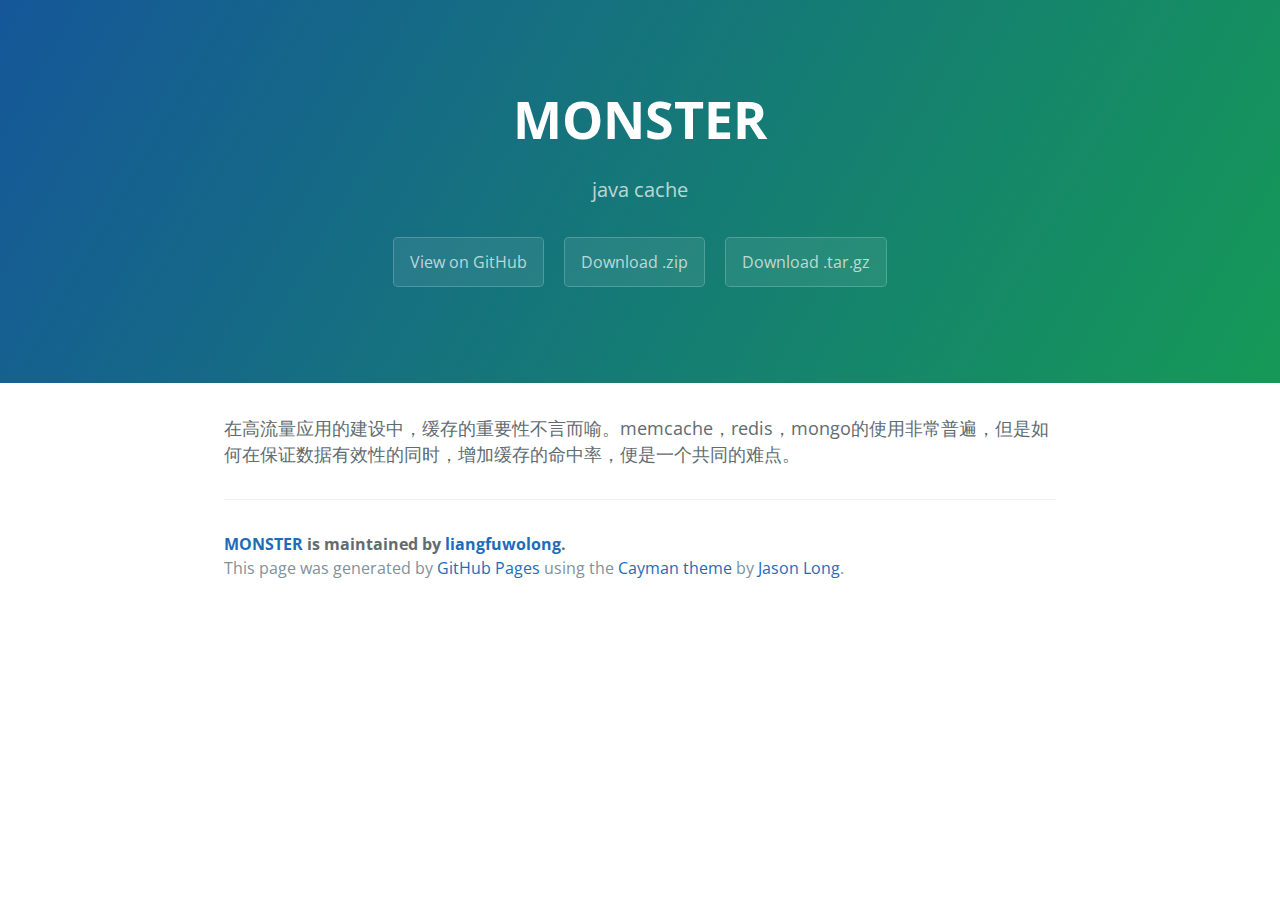
<file: index.html>
<!DOCTYPE html>
<html lang="en-us">
  <head>
    <meta charset="UTF-8">
    <title>MONSTER by liangfuwolong</title>
    <meta name="viewport" content="width=device-width, initial-scale=1">
    <link rel="stylesheet" type="text/css" href="stylesheets/normalize.css" media="screen">
    <link href='http://fonts.googleapis.com/css?family=Open+Sans:400,700' rel='stylesheet' type='text/css'>
    <link rel="stylesheet" type="text/css" href="stylesheets/stylesheet.css" media="screen">
    <link rel="stylesheet" type="text/css" href="stylesheets/github-light.css" media="screen">
  </head>
  <body>
    <section class="page-header">
      <h1 class="project-name">MONSTER</h1>
      <h2 class="project-tagline">java cache</h2>
      <a href="https://github.com/liangfuwolong/Demo" class="btn">View on GitHub</a>
      <a href="https://github.com/liangfuwolong/Demo/zipball/master" class="btn">Download .zip</a>
      <a href="https://github.com/liangfuwolong/Demo/tarball/master" class="btn">Download .tar.gz</a>
    </section>

    <section class="main-content">
      <p>在高流量应用的建设中，缓存的重要性不言而喻。memcache，redis，mongo的使用非常普遍，但是如何在保证数据有效性的同时，增加缓存的命中率，便是一个共同的难点。</p>

      <footer class="site-footer">
        <span class="site-footer-owner"><a href="https://github.com/liangfuwolong/Demo">MONSTER</a> is maintained by <a href="https://github.com/liangfuwolong">liangfuwolong</a>.</span>

        <span class="site-footer-credits">This page was generated by <a href="https://pages.github.com">GitHub Pages</a> using the <a href="https://github.com/jasonlong/cayman-theme">Cayman theme</a> by <a href="https://twitter.com/jasonlong">Jason Long</a>.</span>
      </footer>

    </section>

  
  </body>
</html>
</file>
<file: stylesheets/stylesheet.css>
* {
  box-sizing: border-box; }

body {
  padding: 0;
  margin: 0;
  font-family: "Open Sans", "Helvetica Neue", Helvetica, Arial, sans-serif;
  font-size: 16px;
  line-height: 1.5;
  color: #606c71; }

a {
  color: #1e6bb8;
  text-decoration: none; }
  a:hover {
    text-decoration: underline; }

.btn {
  display: inline-block;
  margin-bottom: 1rem;
  color: rgba(255, 255, 255, 0.7);
  background-color: rgba(255, 255, 255, 0.08);
  border-color: rgba(255, 255, 255, 0.2);
  border-style: solid;
  border-width: 1px;
  border-radius: 0.3rem;
  transition: color 0.2s, background-color 0.2s, border-color 0.2s; }
  .btn + .btn {
    margin-left: 1rem; }

.btn:hover {
  color: rgba(255, 255, 255, 0.8);
  text-decoration: none;
  background-color: rgba(255, 255, 255, 0.2);
  border-color: rgba(255, 255, 255, 0.3); }

@media screen and (min-width: 64em) {
  .btn {
    padding: 0.75rem 1rem; } }

@media screen and (min-width: 42em) and (max-width: 64em) {
  .btn {
    padding: 0.6rem 0.9rem;
    font-size: 0.9rem; } }

@media screen and (max-width: 42em) {
  .btn {
    display: block;
    width: 100%;
    padding: 0.75rem;
    font-size: 0.9rem; }
    .btn + .btn {
      margin-top: 1rem;
      margin-left: 0; } }

.page-header {
  color: #fff;
  text-align: center;
  background-color: #159957;
  background-image: linear-gradient(120deg, #155799, #159957); }

@media screen and (min-width: 64em) {
  .page-header {
    padding: 5rem 6rem; } }

@media screen and (min-width: 42em) and (max-width: 64em) {
  .page-header {
    padding: 3rem 4rem; } }

@media screen and (max-width: 42em) {
  .page-header {
    padding: 2rem 1rem; } }

.project-name {
  margin-top: 0;
  margin-bottom: 0.1rem; }

@media screen and (min-width: 64em) {
  .project-name {
    font-size: 3.25rem; } }

@media screen and (min-width: 42em) and (max-width: 64em) {
  .project-name {
    font-size: 2.25rem; } }

@media screen and (max-width: 42em) {
  .project-name {
    font-size: 1.75rem; } }

.project-tagline {
  margin-bottom: 2rem;
  font-weight: normal;
  opacity: 0.7; }

@media screen and (min-width: 64em) {
  .project-tagline {
    font-size: 1.25rem; } }

@media screen and (min-width: 42em) and (max-width: 64em) {
  .project-tagline {
    font-size: 1.15rem; } }

@media screen and (max-width: 42em) {
  .project-tagline {
    font-size: 1rem; } }

.main-content :first-child {
  margin-top: 0; }
.main-content img {
  max-width: 100%; }
.main-content h1, .main-content h2, .main-content h3, .main-content h4, .main-content h5, .main-content h6 {
  margin-top: 2rem;
  margin-bottom: 1rem;
  font-weight: normal;
  color: #159957; }
.main-content p {
  margin-bottom: 1em; }
.main-content code {
  padding: 2px 4px;
  font-family: Consolas, "Liberation Mono", Menlo, Courier, monospace;
  font-size: 0.9rem;
  color: #383e41;
  background-color: #f3f6fa;
  border-radius: 0.3rem; }
.main-content pre {
  padding: 0.8rem;
  margin-top: 0;
  margin-bottom: 1rem;
  font: 1rem Consolas, "Liberation Mono", Menlo, Courier, monospace;
  color: #567482;
  word-wrap: normal;
  background-color: #f3f6fa;
  border: solid 1px #dce6f0;
  border-radius: 0.3rem; }
  .main-content pre > code {
    padding: 0;
    margin: 0;
    font-size: 0.9rem;
    color: #567482;
    word-break: normal;
    white-space: pre;
    background: transparent;
    border: 0; }
.main-content .highlight {
  margin-bottom: 1rem; }
  .main-content .highlight pre {
    margin-bottom: 0;
    word-break: normal; }
.main-content .highlight pre, .main-content pre {
  padding: 0.8rem;
  overflow: auto;
  font-size: 0.9rem;
  line-height: 1.45;
  border-radius: 0.3rem; }
.main-content pre code, .main-content pre tt {
  display: inline;
  max-width: initial;
  padding: 0;
  margin: 0;
  overflow: initial;
  line-height: inherit;
  word-wrap: normal;
  background-color: transparent;
  border: 0; }
  .main-content pre code:before, .main-content pre code:after, .main-content pre tt:before, .main-content pre tt:after {
    content: normal; }
.main-content ul, .main-content ol {
  margin-top: 0; }
.main-content blockquote {
  padding: 0 1rem;
  margin-left: 0;
  color: #819198;
  border-left: 0.3rem solid #dce6f0; }
  .main-content blockquote > :first-child {
    margin-top: 0; }
  .main-content blockquote > :last-child {
    margin-bottom: 0; }
.main-content table {
  display: block;
  width: 100%;
  overflow: auto;
  word-break: normal;
  word-break: keep-all; }
  .main-content table th {
    font-weight: bold; }
  .main-content table th, .main-content table td {
    padding: 0.5rem 1rem;
    border: 1px solid #e9ebec; }
.main-content dl {
  padding: 0; }
  .main-content dl dt {
    padding: 0;
    margin-top: 1rem;
    font-size: 1rem;
    font-weight: bold; }
  .main-content dl dd {
    padding: 0;
    margin-bottom: 1rem; }
.main-content hr {
  height: 2px;
  padding: 0;
  margin: 1rem 0;
  background-color: #eff0f1;
  border: 0; }

@media screen and (min-width: 64em) {
  .main-content {
    max-width: 64rem;
    padding: 2rem 6rem;
    margin: 0 auto;
    font-size: 1.1rem; } }

@media screen and (min-width: 42em) and (max-width: 64em) {
  .main-content {
    padding: 2rem 4rem;
    font-size: 1.1rem; } }

@media screen and (max-width: 42em) {
  .main-content {
    padding: 2rem 1rem;
    font-size: 1rem; } }

.site-footer {
  padding-top: 2rem;
  margin-top: 2rem;
  border-top: solid 1px #eff0f1; }

.site-footer-owner {
  display: block;
  font-weight: bold; }

.site-footer-credits {
  color: #819198; }

@media screen and (min-width: 64em) {
  .site-footer {
    font-size: 1rem; } }

@media screen and (min-width: 42em) and (max-width: 64em) {
  .site-footer {
    font-size: 1rem; } }

@media screen and (max-width: 42em) {
  .site-footer {
    font-size: 0.9rem; } }
</file>
<file: stylesheets/github-light.css>
/*
   Copyright 2014 GitHub Inc.

   Licensed under the Apache License, Version 2.0 (the "License");
   you may not use this file except in compliance with the License.
   You may obtain a copy of the License at

       http://www.apache.org/licenses/LICENSE-2.0

   Unless required by applicable law or agreed to in writing, software
   distributed under the License is distributed on an "AS IS" BASIS,
   WITHOUT WARRANTIES OR CONDITIONS OF ANY KIND, either express or implied.
   See the License for the specific language governing permissions and
   limitations under the License.

*/

.pl-c /* comment */ {
  color: #969896;
}

.pl-c1      /* constant, markup.raw, meta.diff.header, meta.module-reference, meta.property-name, support, support.constant, support.variable, variable.other.constant */,
.pl-s .pl-v /* string variable */ {
  color: #0086b3;
}

.pl-e  /* entity */,
.pl-en /* entity.name */ {
  color: #795da3;
}

.pl-s .pl-s1 /* string source */,
.pl-smi      /* storage.modifier.import, storage.modifier.package, storage.type.java, variable.other, variable.parameter.function */ {
  color: #333;
}

.pl-ent /* entity.name.tag */ {
  color: #63a35c;
}

.pl-k /* keyword, storage, storage.type */ {
  color: #a71d5d;
}

.pl-pds              /* punctuation.definition.string, string.regexp.character-class */,
.pl-s                /* string */,
.pl-s .pl-pse .pl-s1 /* string punctuation.section.embedded source */,
.pl-sr               /* string.regexp */,
.pl-sr .pl-cce       /* string.regexp constant.character.escape */,
.pl-sr .pl-sra       /* string.regexp string.regexp.arbitrary-repitition */,
.pl-sr .pl-sre       /* string.regexp source.ruby.embedded */ {
  color: #183691;
}

.pl-v /* variable */ {
  color: #ed6a43;
}

.pl-id /* invalid.deprecated */ {
  color: #b52a1d;
}

.pl-ii /* invalid.illegal */ {
  background-color: #b52a1d;
  color: #f8f8f8;
}

.pl-sr .pl-cce /* string.regexp constant.character.escape */ {
  color: #63a35c;
  font-weight: bold;
}

.pl-ml /* markup.list */ {
  color: #693a17;
}

.pl-mh        /* markup.heading */,
.pl-mh .pl-en /* markup.heading entity.name */,
.pl-ms        /* meta.separator */ {
  color: #1d3e81;
  font-weight: bold;
}

.pl-mq /* markup.quote */ {
  color: #008080;
}

.pl-mi /* markup.italic */ {
  color: #333;
  font-style: italic;
}

.pl-mb /* markup.bold */ {
  color: #333;
  font-weight: bold;
}

.pl-md /* markup.deleted, meta.diff.header.from-file */ {
  background-color: #ffecec;
  color: #bd2c00;
}

.pl-mi1 /* markup.inserted, meta.diff.header.to-file */ {
  background-color: #eaffea;
  color: #55a532;
}

.pl-mdr /* meta.diff.range */ {
  color: #795da3;
  font-weight: bold;
}

.pl-mo /* meta.output */ {
  color: #1d3e81;
}
</file>
